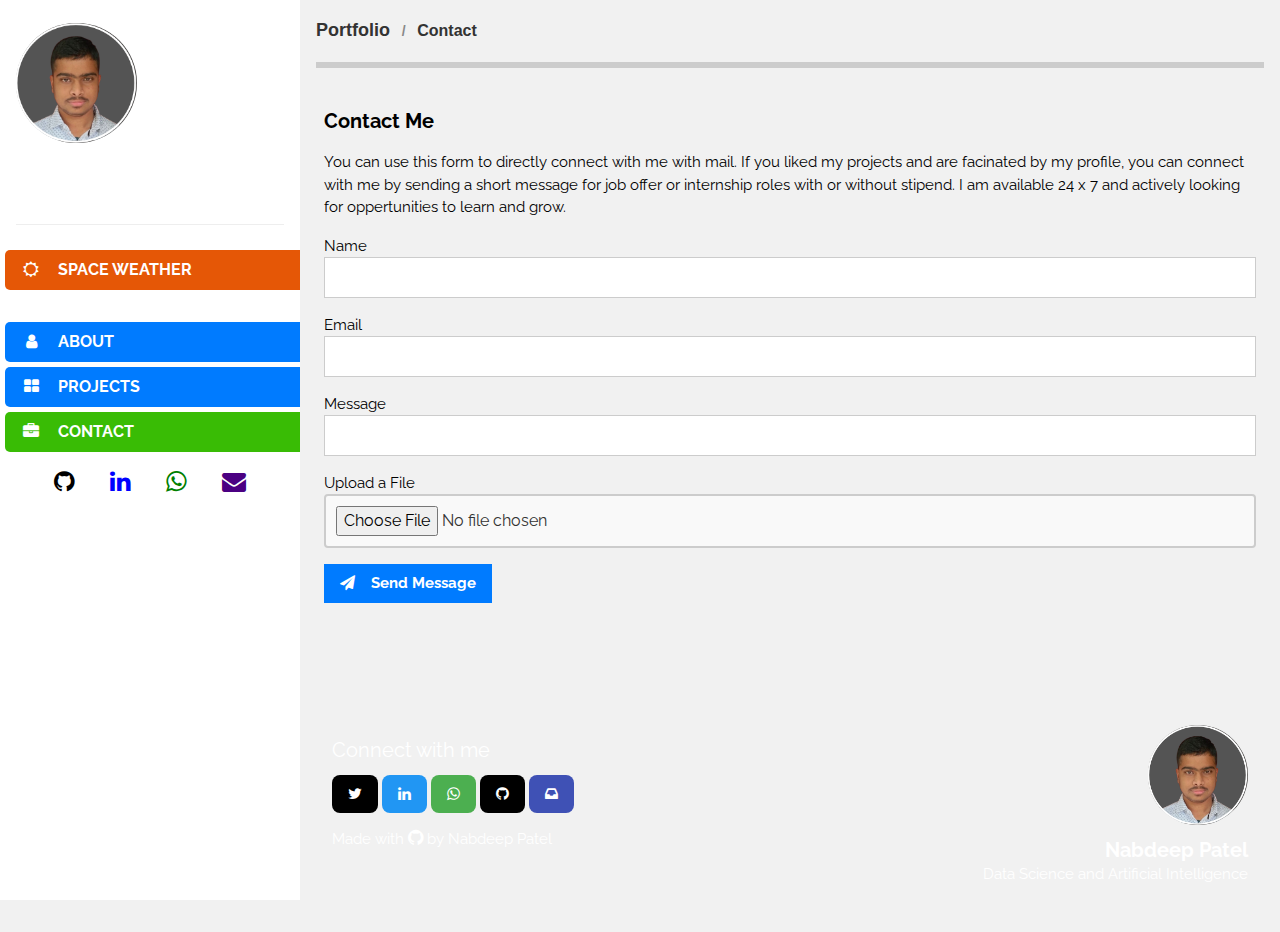
<file: contact.html>
<!DOCTYPE html>
<html>
  <head>
    <meta charset="UTF-8">
    <meta name="viewport" content="width=device-width, initial-scale=1"> 
    <!-- SEO Meta Tags -->
    <meta name="description" content="Nabdeep Patel's portfolio showcasing skills in data science, artificial intelligence, Python, Machine Learning, Tableau, and SQL.">
    <meta name="keywords" content="Nabdeep Patel, Data Science, Artificial Intelligence, Python, Machine Learning, Tableau, SQL, Business Analyst, Chatbot Developer, Portfolio">
    <meta name="author" content="Nabdeep Patel">
    
    <!-- Open Graph Meta Tags -->
    <meta property="og:title" content="Nabdeep Patel's Portfolio">
    <meta property="og:description" content="Showcasing skills in data science, artificial intelligence, Python, Machine Learning, Tableau, and SQL.">
    <meta property="og:image" content="https://media.licdn.com/dms/image/D5603AQE25zGoh1gioA/profile-displayphoto-shrink_800_800/0/1719162198018?e=1725494400&v=beta&t=5pvA_M3FstAqVAYxuWxYLEilVtJ5RI9Tu6MTAwe1AnM">
    <meta property="og:url" content="https://nabdeep-patel.github.io/portfolio">
    <meta property="og:type" content="website">
    <!-- Twitter Meta Tags -->
    <meta name="twitter:card" content="summary_large_image">
    <meta name="twitter:title" content="Nabdeep Patel's Portfolio">
    <meta name="twitter:description" content="Showcasing skills in data science, artificial intelligence, Python, Machine Learning, Tableau, and SQL.">
    <meta name="twitter:image" content="https://media.licdn.com/dms/image/D5603AQE25zGoh1gioA/profile-displayphoto-shrink_800_800/0/1719162198018?e=1725494400&v=beta&t=5pvA_M3FstAqVAYxuWxYLEilVtJ5RI9Tu6MTAwe1AnM">
    <!-- Structured Data -->
    <script type="application/ld+json">
    {
      "@context": "http://schema.org",
      "@type": "Person",
      "name": "Nabdeep Patel",
      "jobTitle": "Data Scientist",
      "url": "https://nabdeep-patel.github.io/portfolio",
      "image": "https://media.licdn.com/dms/image/D5603AQE25zGoh1gioA/profile-displayphoto-shrink_800_800/0/1719162198018?e=1725494400&v=beta&t=5pvA_M3FstAqVAYxuWxYLEilVtJ5RI9Tu6MTAwe1AnM",
      "sameAs": [
        "https://www.linkedin.com/in/nabdeeppatel",
        "https://github.com/nabdeep-patel",
        "https://youtube.com/@nabdeeppatel"
      ],
      "address": {
        "@type": "PostalAddress",
        "addressLocality": "Delhi",
        "addressCountry": "India"
      },
      "alumniOf": "Delhi University",
      "studyingIn": "IISER Kolkata",
      "knowsAbout": ["Data Science", "Artificial Intelligence", "Python", "Machine Learning", "Tableau", "SQL"]
    }
    </script>
    <title>My Portfolio</title>
    <meta charset="UTF-8">
    <meta name="viewport" content="width=device-width, initial-scale=1">
    <link rel="stylesheet" href="https://www.w3schools.com/w3css/4/w3.css">
    <link rel="icon" href="/images/favicon.ico" type="image/x-icon">
    <link rel="stylesheet" href="https://fonts.googleapis.com/css?family=Raleway">
    <link rel="stylesheet" href="https://cdnjs.cloudflare.com/ajax/libs/font-awesome/4.7.0/css/font-awesome.min.css">
   
    <style>
    body,h1,h2,h3,h4,h5,h6 {font-family: "Raleway", sans-serif}
    .skills-container {
    display: flex;
    flex-wrap: wrap;
    justify-content: left;
    gap: 10px;
}
.skill-btn {
    background-color: #252323;
    color: white;
    border: none;
    border-radius: 10px; 
    padding: 6px 9px;
    font-size: 12px;
}
    .background-30px {
            background-image: url('https://th.bing.com/th/id/OIP.f_MrT9yLVE_HxNSliOHBgQHaEL?rs=1&pid=ImgDetMainhttps://th.bing.com/th/id/OIP.f_MrT9yLVE_HxNSliOHBgQHaEL?rs=1&pid=ImgDetMain'); /* Replace with your image URL */
            background-size: 300px 220px;
            background-repeat: no-repeat; 
      background-position: top;}
      .nav-but {
    display: inline-block;
    overflow:hidden;
    padding: 10px 20px;                
    margin: 5px;                      
    font-size: 16px;                  
    font-weight: bold;                
    color: white;                     
    background-color: #007BFF;        
    border: none;                     
    border-radius: 5px;               
    text-align: left;               
    text-decoration: none;            
    cursor: pointer;                  
    transition: background-color 0.3s;
}
.nav-but:hover {
    background-color: #0056b3;        /* Darker background color on hover */
}
      .work-experience h2 {
    text-align: center;
    margin-bottom: 20px;
    color: #333;
}
.job {
    margin-bottom: 20px;
}
.job-details {
    padding: 10px;
    border-left: 5px solid #007BFF;
    background-color: #f9f9f9;
    border-radius: 5px;
}
.job h4 {
    margin: 0 0 5px;
    color: #007BFF;
}
.job .company {
    font-weight: bold;
    color: #333;
}
.job .date {
    display: block;
    margin-bottom: 10px;
    color: #666;
}
.job-description {
    margin: 0;
    color: #555;
}
    </style>
  </head>
<body class="w3-light-grey w3-content" style="max-width:1600px">
<!-- Sidebar/menu -->
<nav class="w3-sidebar w3-collapse w3-white w3-animate-left background-30px" style="overflow:hidden; z-index:3;width:300px;z-index:10;" id="mySidebar"><br>
  <div class="w3-container">
    <a href="#" onclick="w3_close()" class="w3-hide-large w3-right w3-padding w3-hover-black" style="border-radius:100px" title="close menu">
      <i class="fa fa-remove"></i>
    </a>
    <img src="images/np.png" style="width:45%;border-radius:90px"><br>
    <h4 class="w3-text-white"><b>Nabdeep Patel</b></h4>
    <p style="margin-top:-12px;padding:0px" class="w3-text-white">Data Science and Artificial Intelligence</p>
    <hr>
    
  </div>
  <div class="w3-bar-block "> 
    <a href="space-weather.html" onclick="w3_close()" style="background-color: #E55706;" class="w3-bar-item nav-but w3-button w3-padding" ><i class="fa fa-sun-o fa-fw w3-margin-right"></i>SPACE WEATHER</a>
    <br>
    <a href="index.html" onclick="w3_close()" class="w3-bar-item nav-but w3-button w3-padding " ><i class="fa fa-user fa-fw w3-margin-right"></i>ABOUT</a>
    <a href="projects.html" onclick="w3_close()" class="w3-bar-item nav-but w3-button w3-padding" ><i class="fa fa-th-large fa-fw w3-margin-right"></i>PROJECTS</a>
    <a href="contact.html" onclick="w3_close()" class="w3-bar-item nav-but w3-button w3-padding" style="background-color:#39BC05"><i class="fa fa-briefcase fa-fw w3-margin-right"></i>CONTACT</a>
  </div>
  <div class="w3-panel w3-large" style="text-align: center;">
        <a href="https://www.github.com/nabdeep-patel"><i class="fa fa-github w3-hover-opacity" style="font-size: 24px; margin: 0 15px; color: black; transition: color 0.3s, transform 0.3s;"></i></a>
        <a href="https://www.linkedin.com/in/nabdeeppatel"><i class="fa fa-linkedin w3-hover-opacity" style="font-size: 24px; margin: 0 15px; color: blue; transition: color 0.3s, transform 0.3s;"></i></a>
       <a href="https://wa.me/qr/BHKGHDBORE3VN1"><i class="fa fa-whatsapp w3-hover-opacity" style="font-size: 24px; margin: 0 15px; color: green; transition: color 0.3s, transform 0.3s;"></i></a>
    <a href = "mailto:nabdeeppatel@gmail.com"><i class="fa fa-envelope w3-hover-opacity" style="font-size: 24px; margin: 0 15px; color: indigo; transition: color 0.3s, transform 0.3s;"></i></a>
    </div>
    <script>
        document.querySelectorAll('.w3-hover-opacity').forEach(icon => {
            icon.addEventListener('mouseover', () => {
                
                icon.style.transform = 'scale(1.2)';
            });
            icon.addEventListener('mouseout', () => {
                icon.style.transform = 'scale(1)';
            });
        });
    </script>
</nav>
<!-- Overlay effect when opening sidebar on small screens -->
<div class="w3-overlay w3-hide-large w3-animate-opacity" onclick="w3_close()" style="cursor:pointer;" title="close side menu" id="myOverlay"></div>
<!-- !PAGE CONTENT! -->
<div class="w3-main" style="margin-left:300px">
  <!-- Header -->
  <header id="portfolio">
    <img src="images/np.png" style="width:65px;" class="w3-circle w3-right w3-margin w3-hide-large ">
    <span class="w3-button w3-hide-large w3-xxlarge w3-hover-text-black" style="border-bottom-right-radius: 40px;z-index:9;position:fixed;background-color:lightblue;" onclick="w3_open()"><i class="fa fa-bars"></i></span>
    <div class="w3-container">
   <h3 style="font-family: 'Arial', sans-serif; font-weight: bold; margin-bottom: 10px;">
    <span style="font-size: 18px; color: #333;">Portfolio</span>
    <span style="font-size: 14px; color: #888; margin: 0 5px;">/</span>
    <span style="font-size: 16px; color: #333;">Contact</span>
</h3>
    <div class="w3-section w3-bottombar">
     </div>
  </header>
  
  <!-- Images of Me -->
  <div class="w3-container w3-padding-large" style="margin-bottom:32px">

  <!-- Contact Section -->
  <div style="margin-bottom:30px; ">

    <h4 id="contact"><b>Contact Me</b></h4>
    <p>You can use this form to directly connect with me with mail. If you liked my projects and are facinated by my profile, you can connect with me by sending a short message for job offer or internship roles with or without stipend. I am available 24 x 7 and actively looking for oppertunities to learn and grow.</p>
    <form action="https://getform.io/f/agdypwdb" method="POST">
      <div class="w3-section">
        <label>Name</label>
        <input class="w3-input w3-border" type="text" name="Name" required>
      </div>
      <div class="w3-section">
        <label>Email</label>
        <input class="w3-input w3-border" type="text" name="Email" required>
      </div>
      <div class="w3-section">
        <label>Message</label>
        <input class="w3-input w3-border" type="text" name="Message" required>
      </div>
      <div class="w3-section">
      <label>Upload a File</label>
       <input type="file" name="file" style=" padding: 10px;border: 2px solid #ccc; border-radius: 4px; background-color: #f9f9f9;font-size: 16px;color: #333;cursor: pointer;width: 100%;box-sizing: border-box; transition: background-color 0.3s ease, border-color 0.3s ease;" onmouseover="this.style.backgroundColor='#e6e6e6'; this.style.borderColor='#aaa';" onmouseout="this.style.backgroundColor='#f9f9f9'; this.style.borderColor='#ccc';">
</div> 
      <button type="submit" style="background-color: #007BFF;color:white;" class="w3-button w3-margin-bottom"><i class="fa fa-paper-plane w3-margin-right"></i><b>Send Message</b></button>
    </form>
  </div>
  </div>
<footer class="w3-container w3-padding-32" style="background-image: url('https://th.bing.com/th/id/OIP.f_MrT9yLVE_HxNSliOHBgQHaEL?rs=1&pid=ImgDetMain'); background-size: cover;">
    <div class="w3-row-padding">
        <!-- Left side for social buttons and attribution -->
        <div class="w3-half w3-text-white" style="text-align: left;">
            <h4>Connect with me</h4>
            <div>
                <a href="https://x.com/nabdeeppatel" class="w3-button w3-black w3-round-large"><i class="fa fa-twitter"></i></a>
                <a href="https://www.linkedin.com/in/nabdeeppatel" class="w3-button w3-blue w3-round-large"><i class="fa fa-linkedin"></i></a>
                <a href="https://wa.me/qr/BHKGHDBORE3VN1" class="w3-button w3-green w3-round-large"><i class="fa fa-whatsapp"></i></a>
                <a href="https://www.github.com/nabdeep-patel" class="w3-button w3-black w3-round-large"><i class="fa fa-github"></i></a>
                
               <a href="mailto:nabdeeppatel@gmail.com" class="w3-button w3-indigo w3-round-large"><i class="fa fa-inbox"></i></a>

            </div>
            <p>Made with <i class="fa fa-github w3-text-white w3-large"></i> by Nabdeep Patel</p>
        </div>
        <!-- Right side for profile information -->
        <div class="w3-half w3-text-white" style="text-align: right;">
            <img src="images/np.png" alt="Nabdeep Patel" style="width: 100px; height: 100px; border-radius: 50%;">
                <br>
            <h4><b>Nabdeep Patel</b></h4>
            <p style="margin-top: -12px; padding: 0;">Data Science and Artificial Intelligence</p>
        </div>
    </div>
</footer>
  
<script>
// Script to open and close sidebar
function w3_open() {
    document.getElementById("mySidebar").style.display = "block";
    document.getElementById("myOverlay").style.display = "block";
}
 
function w3_close() {
     document.getElementById("mySidebar").style.display = "none";
    document.getElementById("myOverlay").style.display = "none";
}
</script>
</body>
</html>
</file>
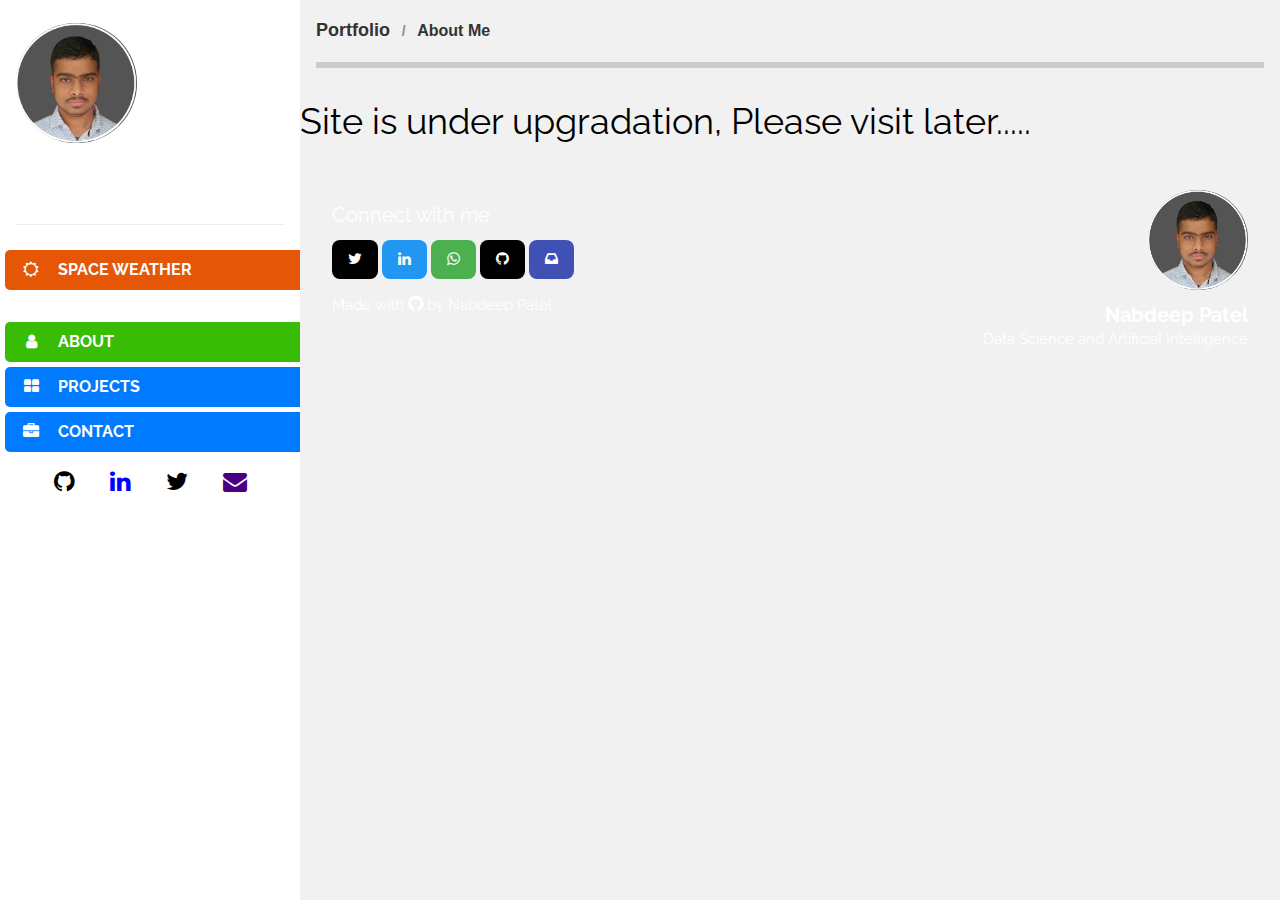
<file: space-weather.html>
<!DOCTYPE html>
<html>
  <head>
    <meta charset="UTF-8">
    <meta name="viewport" content="width=device-width, initial-scale=1">

    <!-- SEO Meta Tags -->
    <meta name="description" content="Nabdeep Patel's portfolio showcasing skills in data science, artificial intelligence, Python, Machine Learning, Tableau, and SQL.">
    <meta name="keywords" content="Nabdeep Patel, Data Science, Artificial Intelligence, Python, Machine Learning, Tableau, SQL, Business Analyst, Chatbot Developer, Portfolio">
    <meta name="author" content="Nabdeep Patel">
    
    <!-- Open Graph Meta Tags -->
    <meta property="og:title" content="Nabdeep Patel's Portfolio">
    <meta property="og:description" content="Showcasing skills in data science, artificial intelligence, Python, Machine Learning, Tableau, and SQL.">
    <meta property="og:image" content="https://media.licdn.com/dms/image/D5603AQE25zGoh1gioA/profile-displayphoto-shrink_800_800/0/1719162198018?e=1725494400&v=beta&t=5pvA_M3FstAqVAYxuWxYLEilVtJ5RI9Tu6MTAwe1AnM">
    <meta property="og:url" content="https://nabdeep-patel.github.io">
    <meta property="og:type" content="website">

    <!-- Twitter Meta Tags -->
    <meta name="twitter:card" content="summary_large_image">
    <meta name="twitter:title" content="Nabdeep Patel's Portfolio">
    <meta name="twitter:description" content="Showcasing skills in data science, space-weeather, artificial intelligence, Python, Machine Learning, Tableau, and SQL.">
    <meta name="twitter:image" content="https://media.licdn.com/dms/image/D5603AQE25zGoh1gioA/profile-displayphoto-shrink_800_800/0/1719162198018?e=1725494400&v=beta&t=5pvA_M3FstAqVAYxuWxYLEilVtJ5RI9Tu6MTAwe1AnM">

    <!-- Structured Data -->
    <script type="application/ld+json">
    {
      "@context": "http://schema.org",
      "@type": "Person",
      "name": "Nabdeep Patel",
      "jobTitle": "CESSI Student",
      "url": "https://nabdeep-patel.github.io",
      "image": "https://media.licdn.com/dms/image/D5603AQE25zGoh1gioA/profile-displayphoto-shrink_800_800/0/1719162198018?e=1725494400&v=beta&t=5pvA_M3FstAqVAYxuWxYLEilVtJ5RI9Tu6MTAwe1AnM",
      "sameAs": [
        "https://www.linkedin.com/in/nabdeeppatel",
        "https://www.github.com/nabdeep-patel",
        "https://www.youtube.com/@nabdeeppatel"
      ],
      "address": {
        "@type": "PostalAddress",
        "addressLocality": "Kolkata",
        "addressCountry": "India"
      },
      "alumniOf": "Delhi University",
      "studyingIn": "IISER Kolkata",
      "knowsAbout": ["Data Science", "Artificial Intelligence", "Python", "Machine Learning", "Tableau", "SQL", "Space Weather"]
    }
    </script>
    
    <title>My Portfolio</title>
    <meta charset="UTF-8">
    <meta name="viewport" content="width=device-width, initial-scale=1">
    <link rel="icon" href="/images/favicon.ico" type="image/x-icon">
    <link rel="stylesheet" href="https://www.w3schools.com/w3css/4/w3.css">
    <link rel="stylesheet" href="https://fonts.googleapis.com/css?family=Raleway">
    <link rel="stylesheet" href="https://cdnjs.cloudflare.com/ajax/libs/font-awesome/4.7.0/css/font-awesome.min.css">
   
    <style>
    body,h1,h2,h3,h4,h5,h6 {font-family: "Raleway", sans-serif}
    .skills-container {
    display: flex;
    flex-wrap: wrap;
    justify-content: left;
    gap: 10px;
}

.skill-btn {
    background-color: #252323;
    color: white;
    border: none;
    border-radius: 10px; 
    padding: 6px 9px;
    font-size: 12px;
}
    .background-30px {
            background-image: url('https://th.bing.com/th/id/OIP.f_MrT9yLVE_HxNSliOHBgQHaEL?rs=1&pid=ImgDetMainhttps://th.bing.com/th/id/OIP.f_MrT9yLVE_HxNSliOHBgQHaEL?rs=1&pid=ImgDetMain'); /* Replace with your image URL */
            background-size: 300px 220px;
            background-repeat: no-repeat; 
      background-position: top;}
      .nav-but {
    display: inline-block;
    overflow:hidden;
    padding: 10px 20px;                
    margin: 5px;                      
    font-size: 16px;                  
    font-weight: bold;                
    color: white;                     
    background-color: #007BFF;        
    border: none;                     
    border-radius: 5px;               
    text-align: left;               
    text-decoration: none;            
    cursor: pointer;                  
    transition: background-color 0.3s;
}

.nav-but:hover {
    background-color: #0056b3;        /* Darker background color on hover */
}
      .work-experience h2 {
    text-align: center;
    margin-bottom: 20px;
    color: #333;
}

.job {
    margin-bottom: 20px;
}

.job-details {
    padding: 10px;
    border-left: 5px solid #007BFF;
    background-color: #f9f9f9;
    border-radius: 5px;
}

.job h4 {
    margin: 0 0 5px;
    color: #007BFF;
}

.job .company {
    font-weight: bold;
    color: #333;
}

.job .date {
    display: block;
    margin-bottom: 10px;
    color: #666;
}

.job-description {
    margin: 0;
    color: #555;
}


    </style>
  </head>
<body class="w3-light-grey w3-content" style="max-width:1600px">

<!-- Sidebar/menu -->
<nav class="w3-sidebar w3-collapse w3-white w3-animate-left background-30px" style="overflow:hidden; z-index:3;width:300px;z-index:10;" id="mySidebar"><br>
  <div class="w3-container">
    <a href="#" onclick="w3_close()" class="w3-hide-large w3-right w3-padding w3-hover-black" style="border-radius:100px" title="close menu">
      <i class="fa fa-remove"></i>
    </a>
    <img src="images/np.png" style="width:45%;border-radius:90px"><br>
    <h4 class="w3-text-white"><b>Nabdeep Patel</b></h4>
    <p style="margin-top:-12px;padding:0px" class="w3-text-white">Data Science and Artificial Intelligence</p>
    <hr>
    
  </div>
  <div class="w3-bar-block "> 
    <a href="space-weather.html" onclick="w3_close()" style="background-color: #E55706;" class="w3-bar-item nav-but w3-button w3-padding" ><i class="fa fa-sun-o fa-fw w3-margin-right"></i>SPACE WEATHER</a>
    <br>
    <a href="index.html" onclick="w3_close()"  class="w3-bar-item nav-but w3-button w3-padding " style="background-color:#39BC05"><i class="fa fa-user fa-fw w3-margin-right"></i>ABOUT</a>
    <a href="projects.html" onclick="w3_close()"  class="w3-bar-item nav-but w3-button w3-padding" ><i class="fa fa-th-large fa-fw w3-margin-right"></i>PROJECTS</a>
    <a href="contact.html" onclick="w3_close()" class="w3-bar-item nav-but w3-button w3-padding"><i class="fa fa-briefcase fa-fw w3-margin-right"></i>CONTACT</a>
  </div>
  <div class="w3-panel w3-large" style="text-align: center;">
        <a href="https://www.github.com/nabdeep-patel"><i class="fa fa-github w3-hover-opacity" style="font-size: 24px; margin: 0 15px; color: black; transition: color 0.3s, transform 0.3s;"></i></a>
        <a href="https://www.linkedin.com/in/nabdeeppatel"><i class="fa fa-linkedin w3-hover-opacity" style="font-size: 24px; margin: 0 15px; color: blue; transition: color 0.3s, transform 0.3s;"></i></a>
        <a href="https://x.com/nabdeeppatel"><i class="fa fa-twitter w3-hover-opacity"  style="font-size: 24px; margin: 0 15px; color: black; transition: color 0.3s, transform 0.3s;"></i></a>
        <a href = "mailto:nabdeeppatel@gmail.com"><i class="fa fa-envelope w3-hover-opacity" style="font-size: 24px; margin: 0 15px; color: indigo; transition: color 0.3s, transform 0.3s;"></i></a>
    </div>

    <script>
        document.querySelectorAll('.w3-hover-opacity').forEach(icon => {
            icon.addEventListener('mouseover', () => {
                
                icon.style.transform = 'scale(1.2)';
            });
            icon.addEventListener('mouseout', () => {
                icon.style.transform = 'scale(1)';
            });
        });
    </script>
</nav>

<!-- Overlay effect when opening sidebar on small screens -->
<div class="w3-overlay w3-hide-large w3-animate-opacity" onclick="w3_close()" style="cursor:pointer;" title="close side menu" id="myOverlay"></div>

<!-- !PAGE CONTENT! -->
<div class="w3-main" style="margin-left:300px">

  <!-- Header -->
  <header id="portfolio">
    <img src="images/np.png" style="width:65px;" class="w3-circle w3-right w3-margin w3-hide-large ">
    <span class="w3-button w3-hide-large w3-xxlarge w3-hover-text-black" style="border-bottom-right-radius: 40px;z-index:9;position:fixed;background-color:lightblue;" onclick="w3_open()"><i class="fa fa-bars"></i></span>
    <div class="w3-container">
   <h3 style="font-family: 'Arial', sans-serif; font-weight: bold; margin-bottom: 10px;">
    <span style="font-size: 18px; color: #333;">Portfolio</span>
    <span style="font-size: 14px; color: #888; margin: 0 5px;">/</span>
    <span style="font-size: 16px; color: #333;">About Me</span>
</h3>
    <div class="w3-section w3-bottombar">

     </div>
  </header>
  

  <!-- Images of Me --> 

  <h1> Site is under upgradation, Please visit later.....</h1>

<footer class="w3-container w3-padding-32" style="background-image: url('https://th.bing.com/th/id/OIP.f_MrT9yLVE_HxNSliOHBgQHaEL?rs=1&pid=ImgDetMain'); background-size: cover;">
    <div class="w3-row-padding">
        <!-- Left side for social buttons and attribution -->
        <div class="w3-half w3-text-white" style="text-align: left;">
            <h4>Connect with me</h4>
            <div>
              <a href="https://x.com/nabdeeppatel" class="w3-button w3-black w3-round-large"><i class="fa fa-twitter"></i></a>
                <a href="https://www.linkedin.com/in/nabdeeppatel" class="w3-button w3-blue w3-round-large"><i class="fa fa-linkedin"></i></a>
                <a href="https://wa.me/qr/BHKGHDBORE3VN1" class="w3-button w3-green w3-round-large"><i class="fa fa-whatsapp"></i></a>
                <a href="https://www.github.com/nabdeep-patel" class="w3-button w3-black w3-round-large"><i class="fa fa-github"></i></a>
                
               <a href="mailto:nabdeeppatel@gmail.com" class="w3-button w3-indigo w3-round-large"><i class="fa fa-inbox"></i></a>
            </div>
            <p>Made with <i class="fa fa-github w3-text-white w3-large"></i> by Nabdeep Patel</p>
        </div>

        <!-- Right side for profile information -->
        <div class="w3-half w3-text-white" style="text-align: right;">
            <img src="images/np.png" alt="Nabdeep Patel" style="width: 100px; height: 100px; border-radius: 50%;">
                <br>
            <h4><b>Nabdeep Patel</b></h4>
            <p style="margin-top: -12px; padding: 0;">Data Science and Artificial Intelligence</p>
        </div>
    </div>
</footer>
  


<script>
// Script to open and close sidebar
function w3_open() {
    document.getElementById("mySidebar").style.display = "block";
    document.getElementById("myOverlay").style.display = "block";
}
 
function w3_close() {
    document.getElementById("mySidebar").style.display = "none";
    document.getElementById("myOverlay").style.display = "none";
}
</script>

</body>
</html>
</file>
